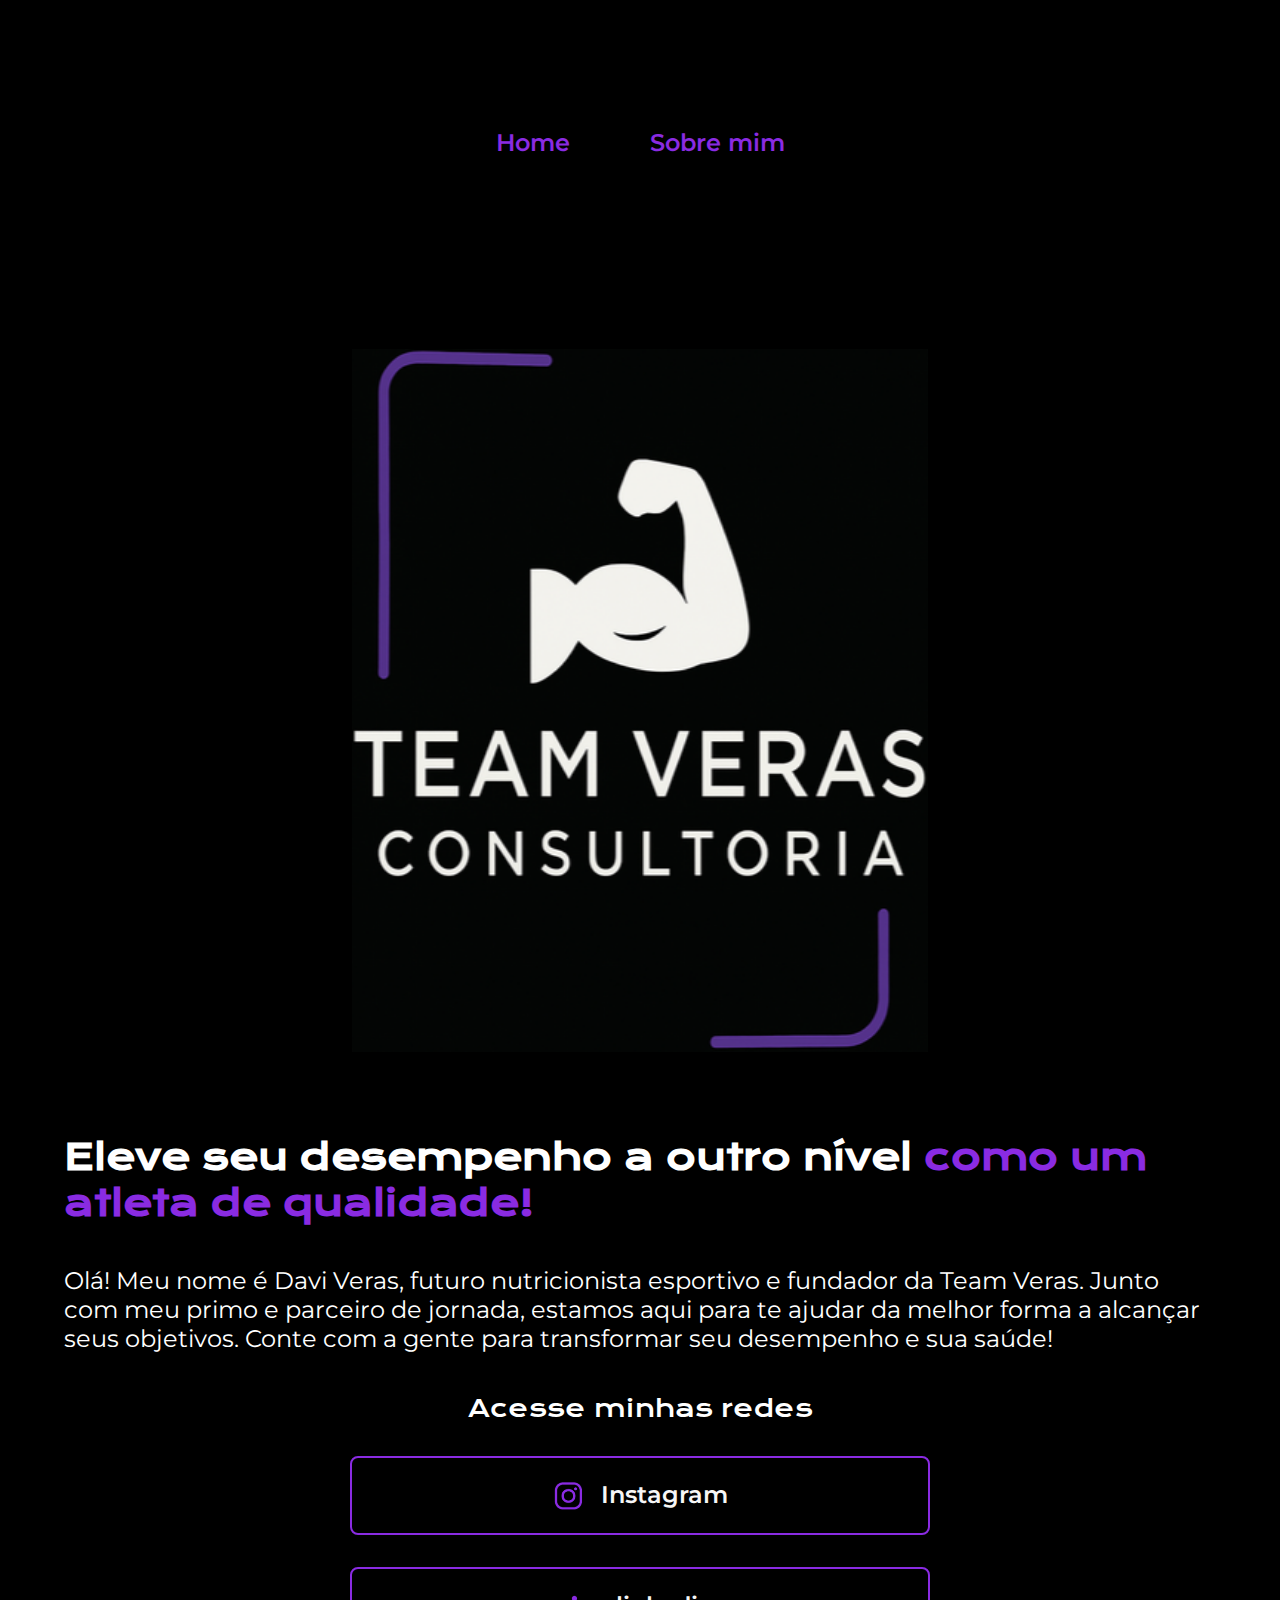
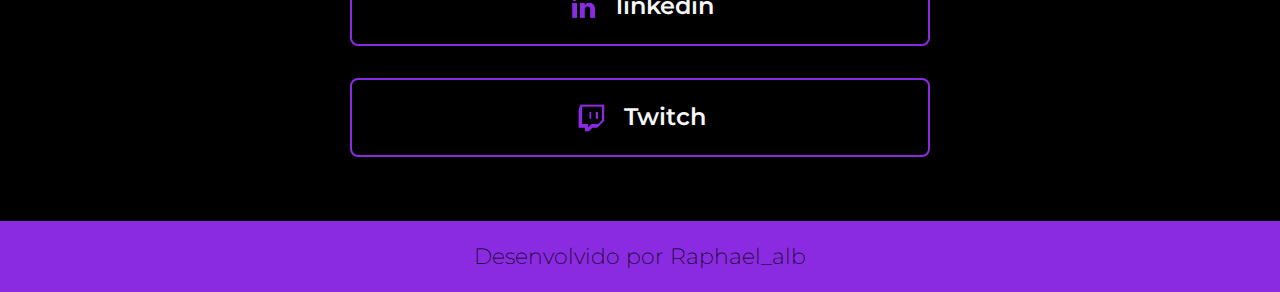
<file: index.html>
<!DOCTYPE html>
<html lang="pt-br">

<head>

    <meta charset="UTF-8">
    <meta http-equiv="X-UA-Compatible" content="IE=edge">
    <meta name="viewport" content="width=device-width, initial-scale=1.0">
    <title>Team Veras</title>
    <link rel="stylesheet" href="./estilos/styles.css">

</head>

<body>

    <header class="cabecalho">
        <nav class="cabecalho__menu">
            <a class="cabecalho_menu_link" href="index.html">Home</a>
            <a class="cabecalho_menu_link" href="about.html">Sobre mim</a>
        </nav>
    </header>


    <main class="apresentacao">

        <section class="apresentacao__conteudo">


            <h1 class="apresentacao__conteudo__titulo">Eleve seu desempenho a outro nível <strong 
            class="titulo__destaque">como um atleta de qualidade!
            </strong></h1>


            <p class="apresentacao__conteudo__texto">Olá! Meu nome é Davi Veras, futuro nutricionista esportivo e fundador da Team Veras.
            Junto com meu primo e parceiro de jornada, estamos aqui para te ajudar da melhor forma a alcançar seus objetivos. Conte com a gente para transformar seu desempenho e sua saúde!</p>


            <div class="apresentacao__links">

                <h2 class="apresentacao__links__subtitulo">Acesse minhas redes</h2>

                <a class="apresentacao__links__navegacao" href="https://www.instagram.com/daviiverass/">
                    <img src="./assets/instagram_blueviolet.png">
                    Instagram
                </a>

                <a class="apresentacao__links__navegacao" href="https://www.linkedin.com/in/davi-veras-2b14b0365/">
                    <img src="./assets/linkedin_blueviolet.png">
                    linkedin
                </a>

                <a class="apresentacao__links__navegacao" href="https://www.twitch.tv/daviiverass">
                    <img src="./assets/twitch_blueviolet.png">
                    Twitch
                </a>

            </div>

        </section>

        <img class="apresentacao__imagem"  src="./assets/Logo da TEAM VERAS CONSULTORIA (1).png" alt="Foto da log TEAM Veras">
    </main>

    <footer class="rodape">

        <p>Desenvolvido por  <a class="linkrodapehome" href="https://www.linkedin.com/in/raphael-albuquerque-508043359/"> Raphael_alb </a>
        </p>

    </footer>

    
</body>

</html>
</file>
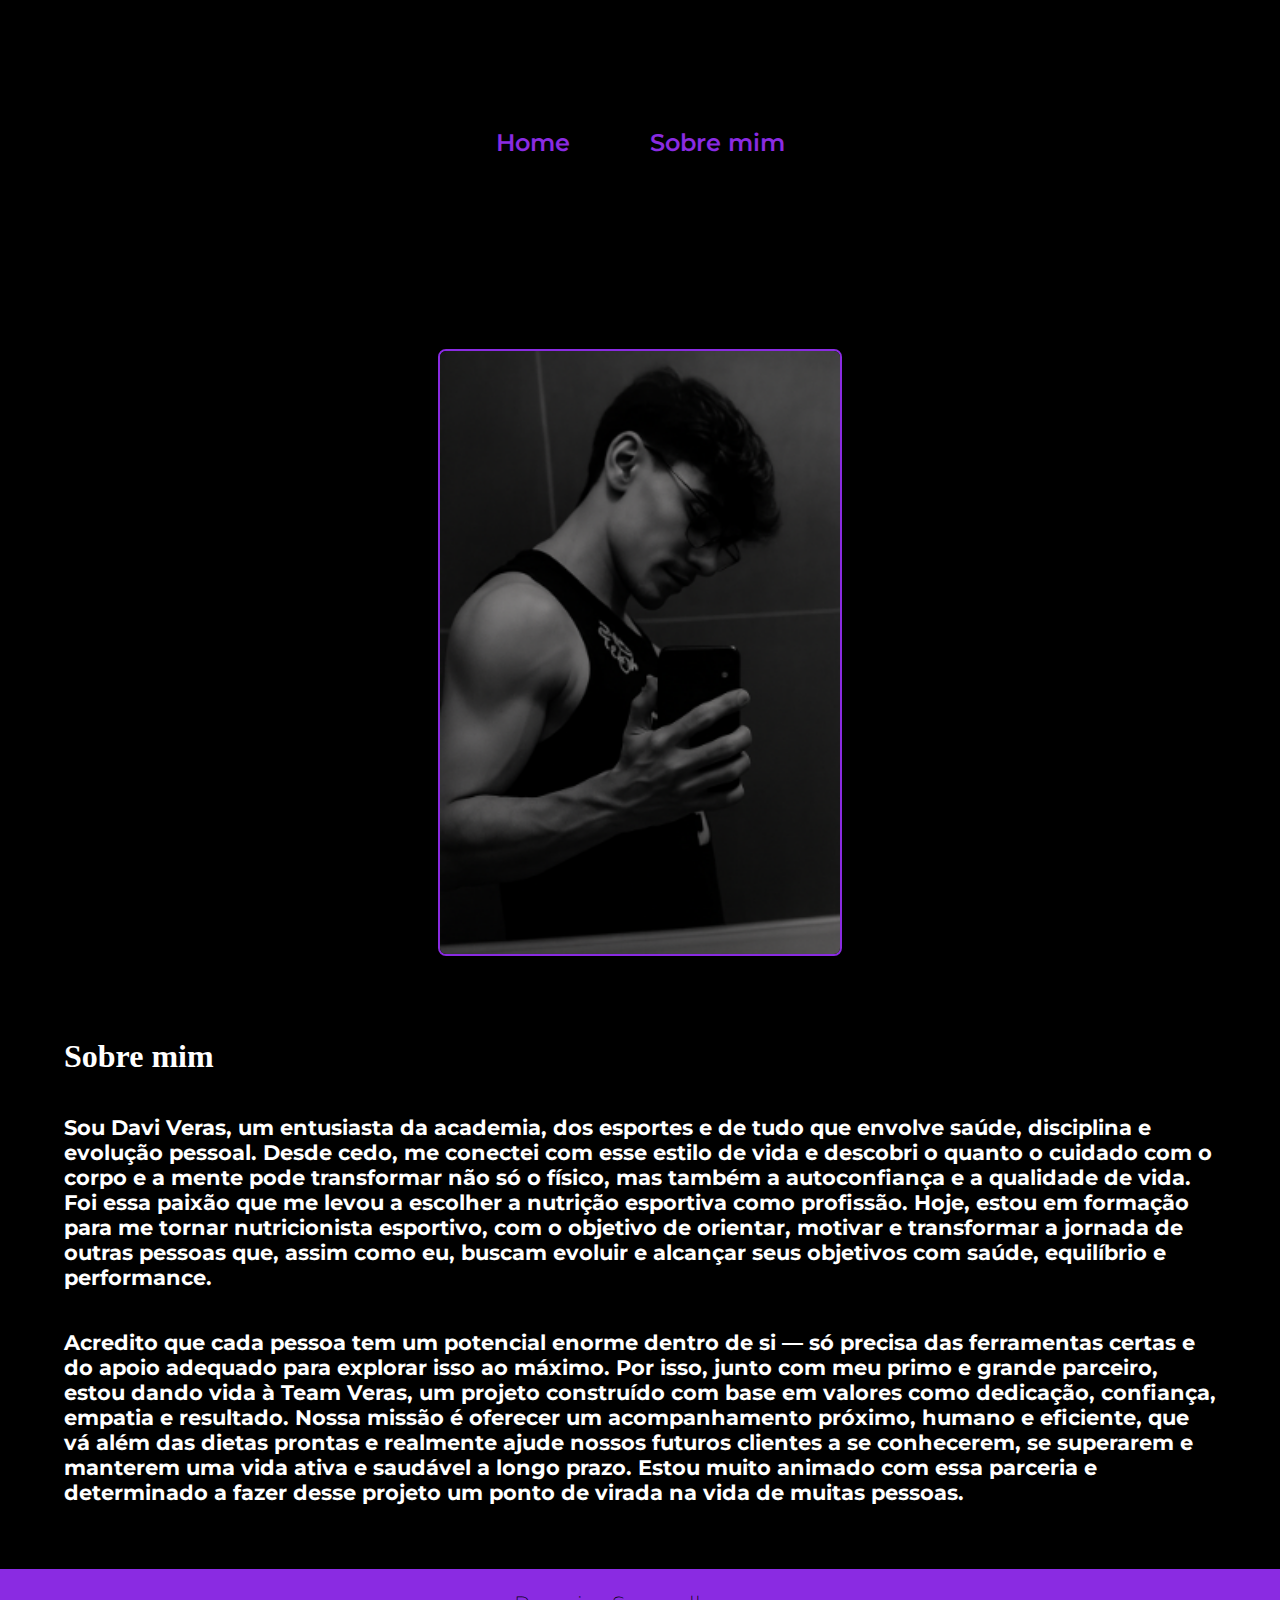
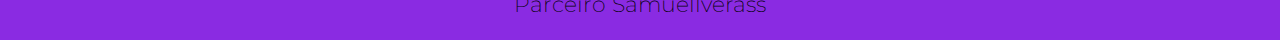
<file: about.html>
<!DOCTYPE html>
<html lang="pt-br">
<head>

    <meta charset="UTF-8">
    <meta http-equiv="X-UA-Compatible" content="IE=edge">
    <meta name="viewport" content="width=device-width, initial-scale=1.0">
    <title>About Me</title>
    <link rel="stylesheet" href="./estilos/styles.css">

</head>

<body>

    <header class="cabecalho">
        <nav class="cabecalho__menu">
            <a class="cabecalho_menu_link" href="index.html">Home</a>
            <a class="cabecalho_menu_link" href="about.html">Sobre mim</a>
        </nav>
    </header>
    <main class="apresentacao">
        <section class="apresentacao__conteudo">

            <h1 class="apresentacao_conteudo_titulo">Sobre mim</h1>

            <h2 class="apresentacao_conteudotexto_sobremim">Sou Davi Veras, um entusiasta da academia, dos esportes e de tudo que envolve saúde, disciplina e evolução pessoal. Desde cedo, me conectei com esse estilo de vida e descobri o quanto o cuidado com o corpo e a mente pode transformar não só o físico, mas também a autoconfiança e a qualidade de vida. Foi essa paixão que me levou a escolher a nutrição esportiva como profissão. Hoje, estou em formação para me tornar nutricionista esportivo, com o objetivo de orientar, motivar e transformar a jornada de outras pessoas que, assim como eu, buscam evoluir e alcançar seus objetivos com saúde, equilíbrio e performance.

            </h2>

            <h2 class="apresentacao_conteudotexto_sobremim">Acredito que cada pessoa tem um potencial enorme dentro de si — só precisa das ferramentas certas e do apoio adequado para explorar isso ao máximo. Por isso, junto com meu primo e grande parceiro, estou dando vida à Team Veras, um projeto construído com base em valores como dedicação, confiança, empatia e resultado. Nossa missão é oferecer um acompanhamento próximo, humano e eficiente, que vá além das dietas prontas e realmente ajude nossos futuros clientes a se conhecerem, se superarem e manterem uma vida ativa e saudável a longo prazo. Estou muito animado com essa parceria e determinado a fazer desse projeto um ponto de virada na vida de muitas pessoas.</h2>
           
        </section>
        <img class="imagemsobremim" src="./assets/tchescoborda.png" alt="Foto da log TEAM Veras">
    </main>

    <footer class="rodape">
        <p>Parceiro   <a class="linkrodapehome" href="https://www.instagram.com/samuellverass/"> Samuellverass</p>
    </footer>


</body>
</html>
</file>
<file: estilos/styles.css>
@import url('https://fonts.googleapis.com/css2?family=Krona+One&family=Montserrat:wght@400;600&display=swap');

*{
    margin: 0;
    padding: 0;
}

:root{
    --cor-primaria:black;
    --cor-secundaria:white;
    --cor-terciaria:blueviolet;
}

body{
    /* height: 100vh; */
    box-sizing: border-box;
    background-color:var(--cor-primaria);
    color: var(--cor-secundaria);
}
.cabecalho{
    padding: 2% 0% 0% 15%;
}
.cabecalho__menu{
    display: flex;
    gap: 80px;
}
.cabecalho_menu_link{
    font-family: 'Montserrat', sans-serif;
    font-size: 1.5rem;
    font-weight: 600;
    color: var(--cor-terciaria);
    text-decoration: none;
}
.apresentacao{
    padding: 5% 15%;
    display: flex;
    align-items: center;
    justify-content: space-between;
    gap: 82px;
}
.apresentacao__conteudo{
    width: 50%;
    display: flex;
    flex-direction: column;
    gap: 40px;
}

.apresentacao__conteudo__titulo{
    font-size: 2.25rem;
    font-family: 'Krona One', sans-serif;
}
.titulo__destaque{
    color: var(--cor-terciaria);
}
.apresentacao__conteudo__texto{
    font-size: 1.5rem;
    font-family: 'Montserrat', sans-serif;
}
.apresentacao_conteudotexto_sobremim{
    font-size: 1.32rem;
    font-family: 'Montserrat', sans-serif;
}

.apresentacao__links{
    display: flex;
    flex-direction: column;
    justify-content: space-between;
    align-items: center;
    gap: 32px;
}
.apresentacao__links__subtitulo{
    font-family: 'Krona One', sans-serif;
    font-weight: 400;
    font-size: 1.5rem;
}
.apresentacao__links__navegacao{
    /* background-color: #22D4FD; */
    display: flex;
    justify-content: center;
    gap: 16px;
    border: 2px solid var(--cor-terciaria);
    width: 50%;
    text-align: center;
    border-radius: 8px;
    font-size: 1.5rem;
    font-weight: 600;
    padding: 21.5px 0;
    text-decoration: none;
    color: #F6F6F6;
    font-family: 'Montserrat', sans-serif;
    transition: transform 0.3s;
}
.apresentacao__links__navegacao:hover{
    transform: scale(1.10);
}

.apresentacao__imagem{
 width: 50%

}


.rodape{
    color: var(--cor-primaria);
    background-color: var(--cor-terciaria)    ;
    padding: 22px;
    text-align: center;
    font-family: 'Montserrat', sans-serif;
    font-size: 1.38rem;
    font-weight: 200;
    
}

.linkrodapehome{
    color:var(--cor-primaria);
    text-decoration: none;
}


.imagemsobremim{
    border: 2px solid var(--cor-terciaria);
    border-radius: 8px;
    width:400px
}
@media(max-width:1300px){
        .apresentacao{
            flex-direction: column-reverse;
            padding:5%;
            
        }
        .apresentacao__conteudo{
            width: auto;
        }
        .cabecalho{
            padding : 10%;
            
        }
        .cabecalho__menu{
            justify-content: center;
            
            
        }
        
}
</file>
